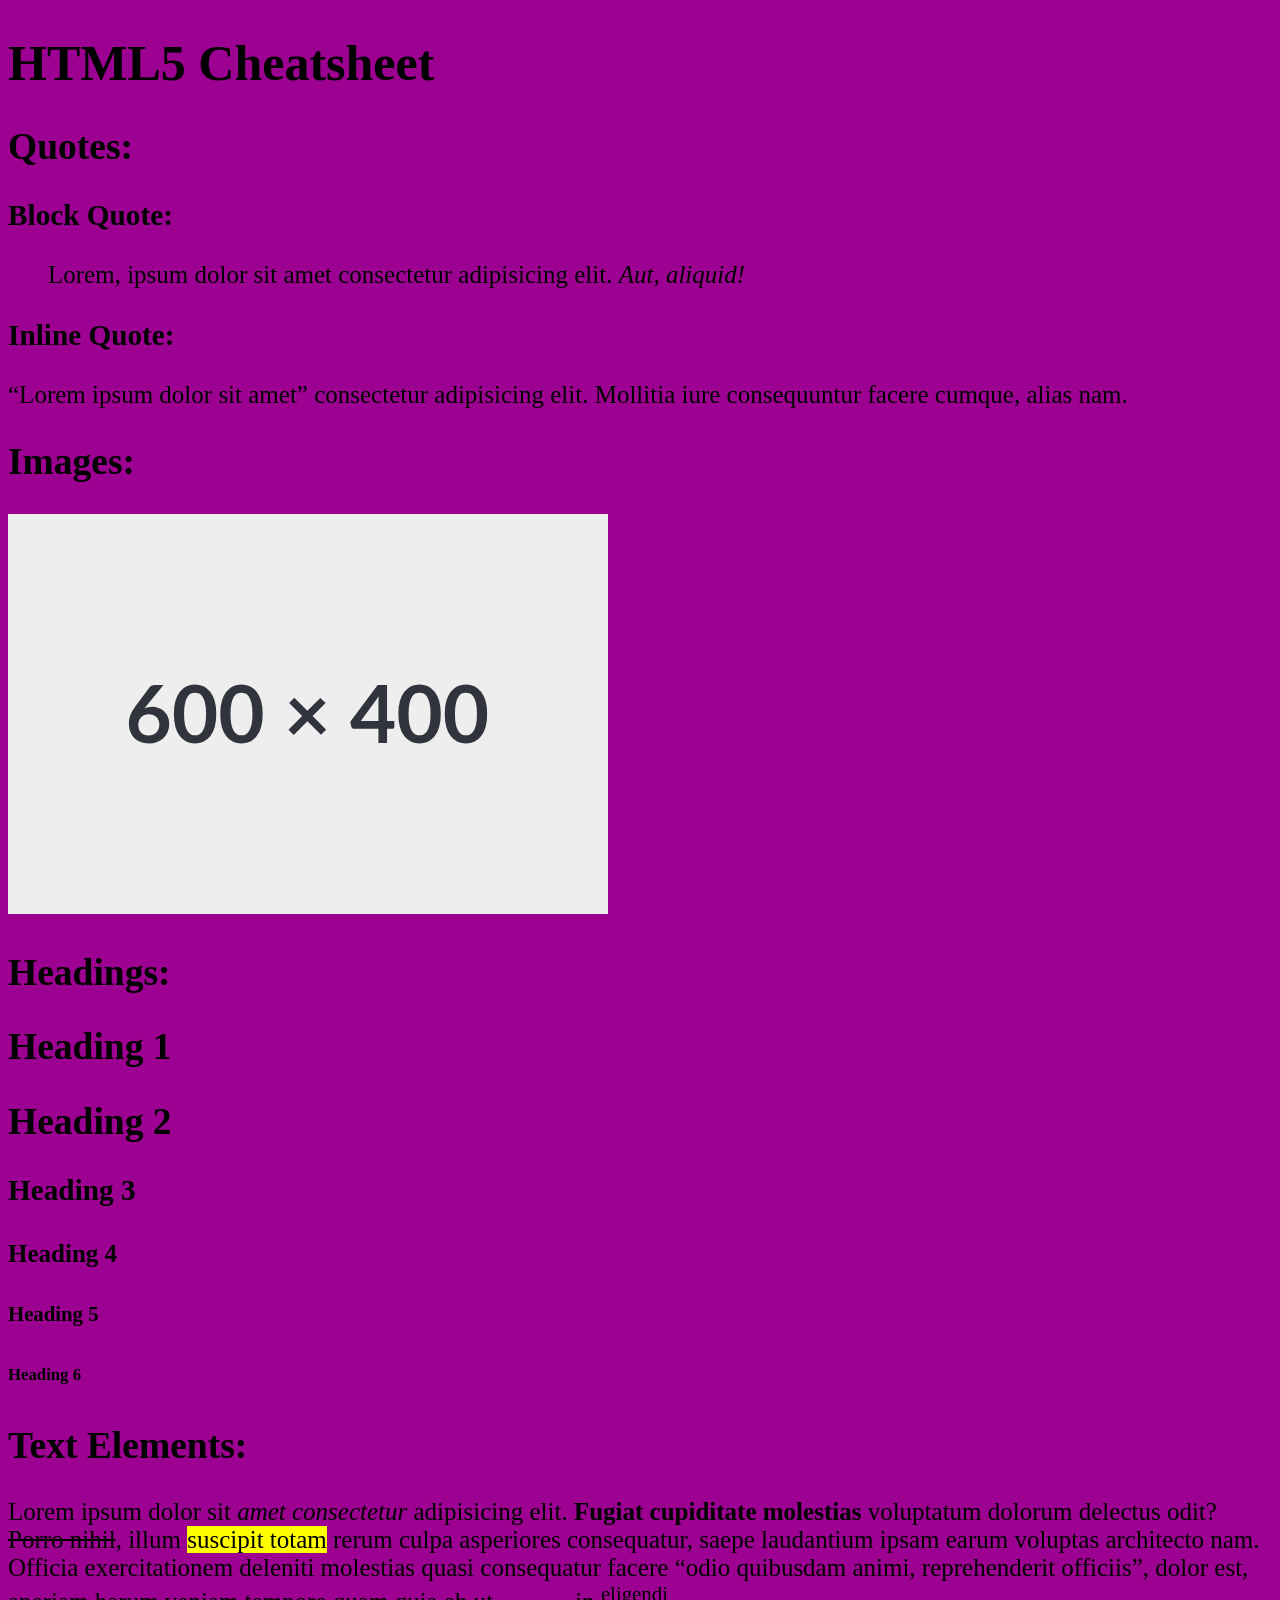
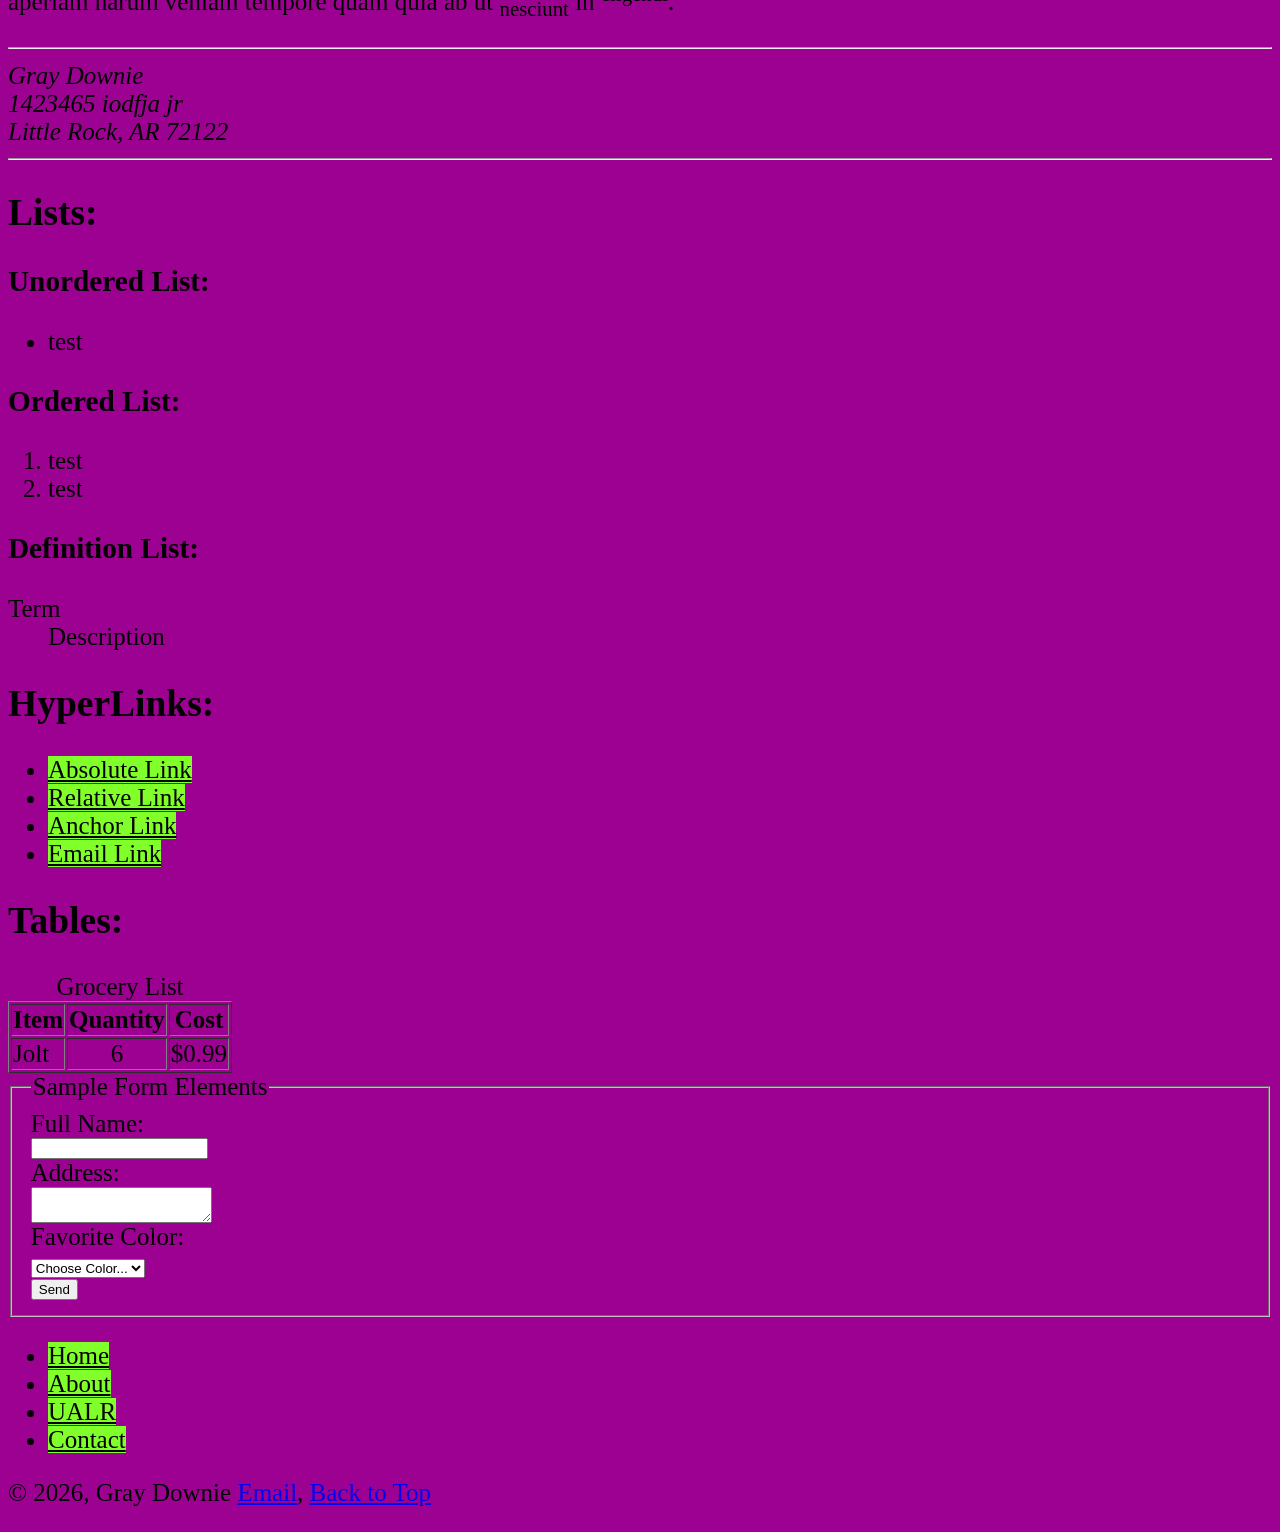
<file: cheatsheet/index.html>
<!DOCTYPE html>
<html lang="en">
    <head>
        <meta charset="UTF-8">
        <meta name="viewport" content="width=device-width, initial-scale=1.0">
        <meta name="author" content="Gray Downie">
        <meta name="description" content="HTML Cheatsheet for Intro to IT and Apps" />
        <link href="../assets/css/style.css" rel="Stylesheet">
        <style>
            input, label, textarea{
                display: block;
            }
        </style>
        <title>Cheat Sheet</title>
    </head>
    <body>
        <header class="primary">
            <h1>HTML5 Cheatsheet</h1>
        </header>
        <section id="quote">
            <h2>Quotes:</h2>
            <h3>Block Quote:</h3>
            <blockquote>
                Lorem, ipsum dolor sit amet consectetur adipisicing elit. <cite>Aut, aliquid!</cite>
            </blockquote>
            <h3>Inline Quote:</h3>
            <q>Lorem ipsum dolor sit amet</q> consectetur adipisicing elit. Mollitia iure consequuntur facere cumque, alias nam.
        </section>
        <section id="images">
            <h2>Images:</h2>
            <img src="./assets/img/placeholder.svg" alt="This is a photo">
        </section>
        <section id="headings">
            <h1>Headings:</h1>
            <h1>Heading 1</h1>
            <h2>Heading 2</h2>
            <h3>Heading 3</h3>
            <h4>Heading 4</h4>
            <h5>Heading 5</h5>
            <h6>Heading 6</h6>
        </section>
        <section id="text-elements">
            <h2>Text Elements:</h2>
            <p>Lorem ipsum dolor sit <em>amet consectetur</em> adipisicing elit. <strong>Fugiat
                cupiditate molestias</strong> voluptatum dolorum delectus odit? <del>Porro
                nihil</del>, illum <mark>suscipit totam</mark> rerum 
                culpa asperiores consequatur, saepe laudantium ipsam earum
                voluptas architecto nam. Officia exercitationem deleniti
                molestias quasi consequatur facere <q>odio quibusdam animi,
                reprehenderit officiis</q>, dolor est, aperiam harum veniam tempore
                quam quia ab ut <sub>nesciunt</sub> in <sup>eligendi</sup>.
            </p>
            <hr id="dontuse">
            <address>
                Gray Downie</br id="dontuse">
                1423465 iodfja jr</br>
                Little Rock, AR 72122
            </address>
            <hr>
        </section>
        <section id="lists">
            <h2>Lists:</h2>
            <h3>Unordered List:</h3>
            <ul>
                <li>test</li>
            </ul>
            <h3>Ordered List:</h3>
            <ol>
                <li>test</li>
                <li>test</li>
            </ol>
            <h3>Definition List:</h3>
            <dl>
                <dt>Term</dt>
                <dd>Description</dd>
            </dl>
        </section>
        <section id="hyperlinks">
            <h2>HyperLinks:</h2>
            <ul>
                <li><a href="https://www.youtube.com" target="_blank">Absolute Link</a></li>
                <li><a href="../index.html">Relative Link</a></li>
                <li><a href="#headings">Anchor Link</a></li>
                <!--Bad Practice. Opens email app, not helpful-->
                <li><a href="mailto:email@email.com">Email Link</a></li>
            </ul>
        </section>
        <section id="table">
            <h2>Tables:</h2>
            <table border="1">
                <caption>Grocery List</caption>
                <tr>
                    <th scope="col">Item</th><th scope="col">Quantity</th><th scope="col">Cost</th>
                </tr>
                <tr>
                    <td>Jolt</td><td align="center">6</td><td>$0.99</td>
                </tr>
            </table>
        </section>
        <section id="forms">
            <form action="processing-script.php" method="get">
                <fieldset>
                    <legend>Sample Form Elements</legend>
                    <label for="fullname">Full Name:</label>
                    <input type= "text" id="fullname" name="fullname">
                    <label for="address">Address:</label>
                    <textarea id="address" name="address"></textarea>
                    <label for="color">Favorite Color:</label>
                    <select name="color" id="color">
                        <option value="red">Red</option>
                        <option value="green">Green</option>
                        <option value="blue">Blue</option>
                        <option value="-" selected>Choose Color...</option>
                    </select>
                    <input type="submit" value="Send">
                </fieldset>
            </form>
        </section>
        
        <footer class="primary">
            <nav>
                <ul title="Unordered List">
                    <li><a href="../index.html">Home</a></li>
                    <li><a
                            href="https://en.wikipedia.org/wiki/University_of_Arkansas_at_Little_Rock">About</a></li>
                    <li><a href="#top" target="_blank">UALR</a></li>
                    <li><a href="mailto:msdownie@ualr.edu">Contact</a></li>
                </ul>
            </nav>
            <p> &copy; 2026, Gray Downie <a
                    href="mailto:mathewdownie1234@gmail.com">Email</a>, <a
                    href="#top">Back to Top</a></p>
        </footer>
    </body>
</html>
</file>
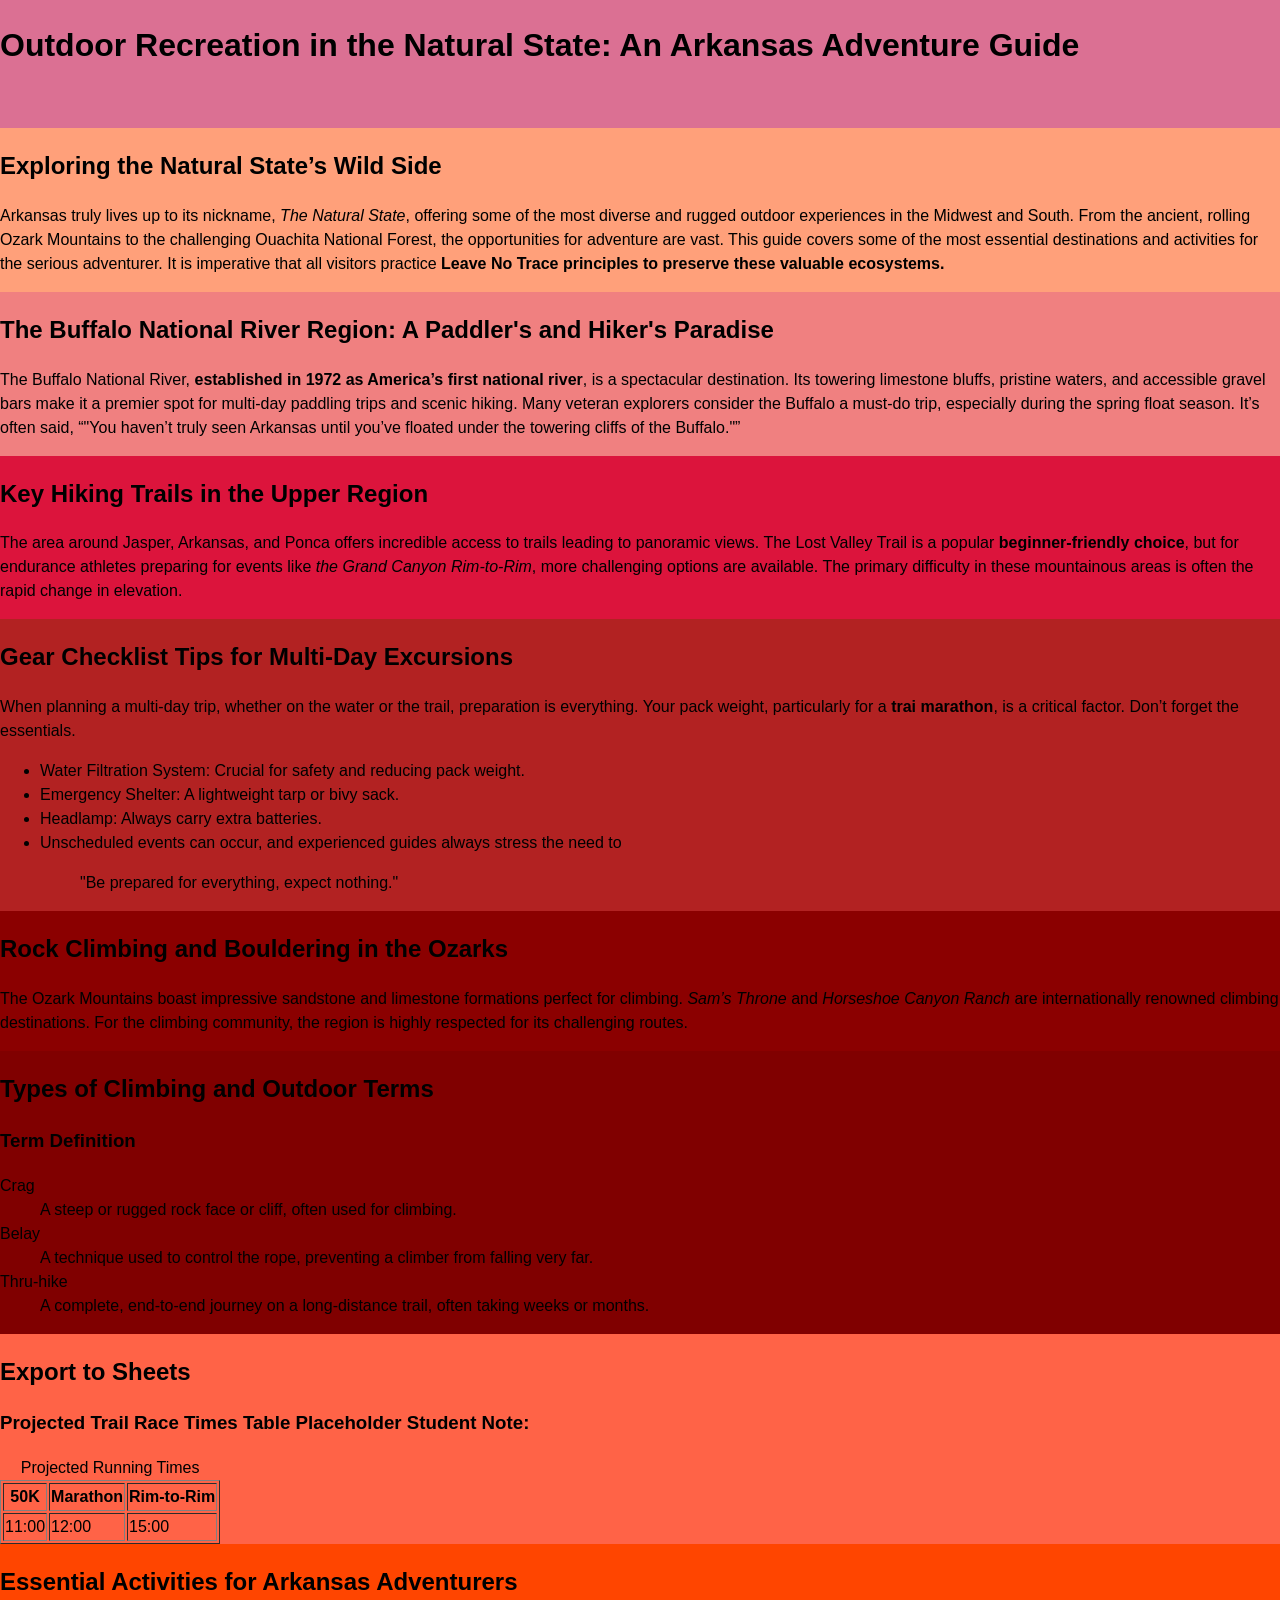
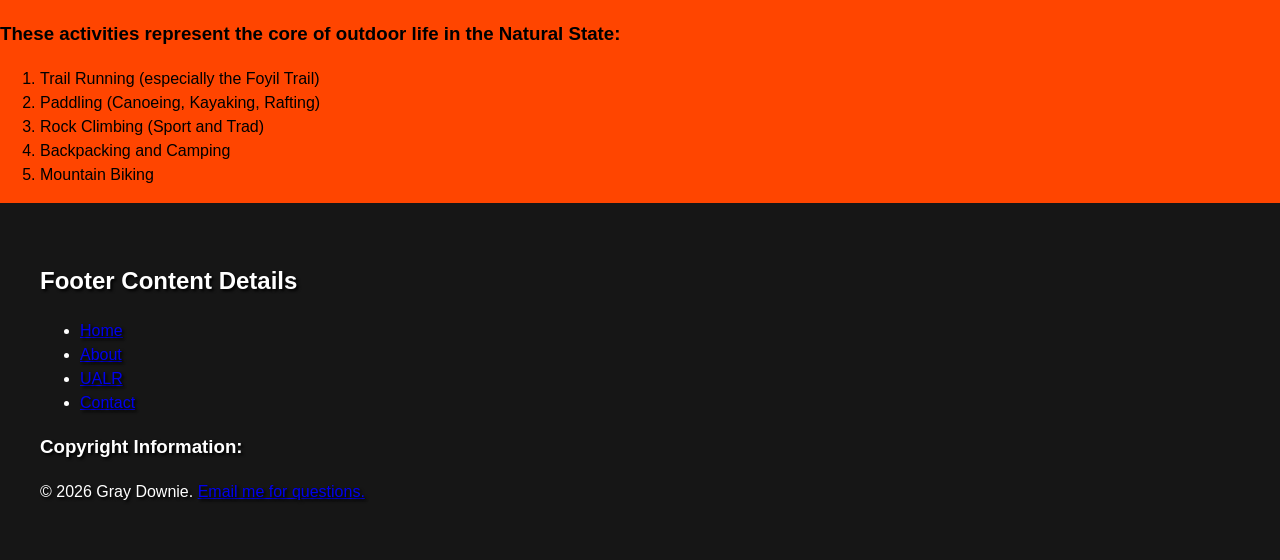
<file: prototype/index.html>
<!DOCTYPE html>
<html lang="en">
    <head>
        <meta charset="UTF-8">
        <meta name="viewport" content="width=device-width, initial-scale=1.0">
        <meta name="Author" content="Gray Downie">
        <meta name="description" content="A prototype website to practice html5" />
        <link href="./assets/css/style.css" rel="stylesheet">
        <title>Prototype</title>
    </head>
    <body>
        <main>
            <header class="primary">
                <h1>Outdoor Recreation in the Natural State: An Arkansas Adventure Guide</h1>
            </header>
            <section id="wild-side">
                <h2>Exploring the Natural State’s Wild Side</h2>
                <p>Arkansas truly lives up to its nickname, <em>The Natural State</em>,
                    offering some of the most diverse and rugged outdoor experiences in
                    the Midwest and South. From the ancient, rolling Ozark Mountains to the
                    challenging Ouachita National Forest, the opportunities for
                    adventure are vast. This guide covers some of the most essential
                    destinations and activities for the serious adventurer. It is imperative that
                    all visitors practice <strong>Leave No Trace principles to preserve these
                        valuable ecosystems.</strong></p>
            </section>

            <section id="buffalo-river">
                <h2>The Buffalo National River Region: A Paddler's and Hiker's Paradise</h2>
                <p>The Buffalo National River, <strong>established in 1972 as America’s first
                        national river</strong>, is a spectacular destination. Its towering limestone
                    bluffs, pristine waters, and accessible gravel bars make it a
                    premier spot for multi-day paddling trips and scenic hiking. Many veteran
                    explorers consider the Buffalo a must-do trip, especially during the
                    spring float season. It’s often said,
                    <q>"You haven’t truly seen Arkansas until you’ve floated under the towering cliffs of the Buffalo."</q></p>
            </section>

            <section id="hiking-trails">
                <h2>Key Hiking Trails in the Upper Region</h2>
                <p>The area around Jasper, Arkansas, and Ponca offers incredible access to trails leading to panoramic
                    views.
                    The Lost Valley Trail is a popular <strong>beginner-friendly choice</strong>, but for endurance
                    athletes
                    preparing for events
                    like <em>the Grand Canyon Rim-to-Rim</em>, more challenging options are available.
                    The primary difficulty in these mountainous areas is often the rapid change in elevation.</p>
            </section>

            <section id="checklist-tips">
                <h2>Gear Checklist Tips for Multi-Day Excursions</h2>
                <p>When planning a multi-day trip, whether on the water or the trail,
                    preparation is everything. Your pack weight, particularly for a
                    <strong>trai marathon</strong>, is a critical factor. Don’t forget the essentials.</p>

                <ul>
                    <li>Water Filtration System: Crucial for safety and reducing pack
                        weight.</li>

                    <li>Emergency Shelter: A lightweight tarp or bivy sack.</li>

                    <li>Headlamp: Always carry extra batteries.</li>

                    <li>Unscheduled events can occur, and experienced guides always stress the
                        need to <blockquote>"Be prepared for everything, expect nothing."</blockquote></li>
                </ul>
            </section>

            <section id="ozarks">
                <h2>Rock Climbing and Bouldering in the Ozarks</h2>
                <p>The Ozark Mountains boast impressive sandstone and limestone formations perfect for climbing.
                    <em>Sam’s Throne</em> and <em>Horseshoe Canyon Ranch</em> are internationally renowned climbing
                    destinations. For the climbing community, the region is highly respected for its challenging
                    routes.</p>
            </section>

            <section id="terms">
                <h2>Types of Climbing and Outdoor Terms</h2>

                <h3>Term Definition</h3>
                <dl>
                    <dt>Crag</dt>
                    <dd>A steep or rugged rock face or cliff, often used for climbing.</dd>
                    <dt>Belay</dt>
                    <dd>A technique used to control the rope, preventing a climber from falling very far.</dd>
                    <dt>Thru-hike</dt>
                    <dd>A complete, end-to-end journey on a long-distance trail, often taking weeks or months.</dd>
                </dl>
            </section>

            <section id="race-times">
                <h2>Export to Sheets</h2>
                <h3>Projected Trail Race Times Table Placeholder Student Note:</h3>
                <table border="1">
                    <caption>Projected Running Times</caption>
                    <tr>
                        <th scope="col">50K</th><th scope="col">Marathon</th><th scope="col">Rim-to-Rim</th>
                    </tr>
                    <tr>
                        <td>11:00</td><td>12:00</td><td>15:00</td>
                    </tr>
                </table>
            </section>

            <section id="adventures">
                <h2>Essential Activities for Arkansas Adventurers</h2>
                <h3>These activities represent the core of outdoor life in the
                    Natural State:</h3>
                <ol>
                    <li>Trail Running (especially the Foyil Trail)</li>

                    <li>Paddling (Canoeing, Kayaking, Rafting)</li>

                    <li>Rock Climbing (Sport and Trad)</li>

                    <li>Backpacking and Camping</li>

                    <li>Mountain Biking</li>
                </ol>
            </section>
            <footer class="primary">
                <h2>Footer Content Details</h2>
                <nav>
                    <ul title="Unordered List">
                        <li><a href="../index.html">Home</a></li>
                        <li><a
                                href="https://en.wikipedia.org/wiki/University_of_Arkansas_at_Little_Rock">About</a></li>
                        <li><a href="#top" target="_blank">UALR</a></li>
                        <li><a href="mailto:msdownie@ualr.edu">Contact</a></li>
                    </ul>
                </nav>
                <h3>Copyright Information:</h3> 
                <p>
                    &copy; 2026 Gray Downie.
                    <a href="mailto:msdownie@ualr.edu">Email me for
                        questions.</a>
                    <a href="#top"></a>
                </p>
                </footer>
            </main>
        </body>
    </html>
</file>
<file: assets/css/style.css>
:root{
    --primary-color: rgb(156, 1, 145);
    --secondary-color: rgb(128, 255, 43);
    --teriary-color: rgb(251, 94, 12);
    --white-color: rgb(255, 255, 255);
    --black-color: rgb(0, 0, 0);
}

body {
    background-color: var(--primary-color);
    font-family: "Redaction 50", serif;
    font-size: 25px;
}

ul li a{
    background-color: var(--secondary-color);
    color: var(--black-color);
}
</file>
<file: prototype/assets/css/style.css>
*,
*:before,
*:after {
  box-sizing: inherit;
}

body {
  font-family: "Jost", sans-serif;
  margin: 0;
  line-height: 1.5;
  color:black;
}

main {
  display: grid;
  grid-template-columns: 1fr;
  grid-template-rows: 8rem auto auto 1fr;
}

footer.primary {
  grid-column-start: 1;
  grid-column-end: 2;
  grid-row-start: 10;
  grid-row-end: 11;
  background: #161616;
  text-shadow: 2px 2px 3px #000000;
  color: white;
  padding: 40px;
}

.primary{
    background-color: rgb(219,112,147);
}

#wild-side{
    background-color: rgb(255,160,122);
}

#buffalo-river{
    background-color: rgb(240,128,128);
}

#hiking-trails{
    background-color: rgb(220,20,60);
}

#checklist-tips{
    background-color: rgb(178,34,34);
}

#ozarks{
    background-color: rgb(139,0,0);
}

#terms{
    background-color: rgb(128,0,0);
}

#race-times{
    background-color: rgb(255,99,71);
}

#adventures{
    background-color: rgb(255,69,0);
}
</file>
